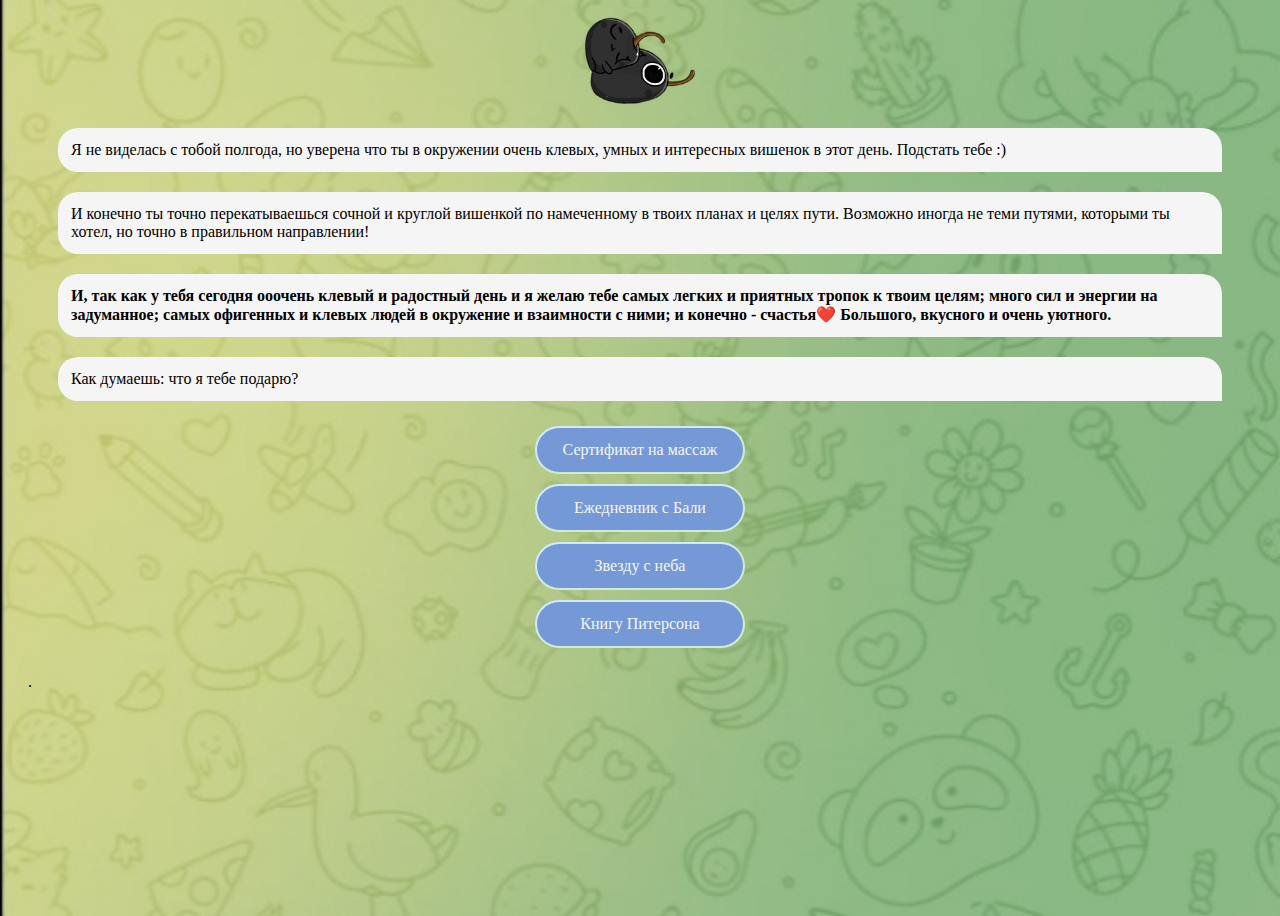
<file: Index.html>
<!DOCTYPE html>
<html lang="en">
<head>
  <meta charset="UTF-8">
  <meta http-equiv="X-UA-Compatible" content="IE=Edge">
  <meta name="viewport" content="width=device-width, initial-scale=1">

  <title>index</title>
  
  <!-- HTML -->
  

  <!-- Custom Styles -->
  <link rel="stylesheet" href="style.css">
</head>

<body>
  <img src="cherry.png" alt="вишенки">
  
  <p>  Я не виделась с тобой полгода, но уверена  что ты в окружении очень клевых, умных и интересных вишенок в этот день. Подстать тебе :)</p>
  <p> И конечно ты точно перекатываешься сочной и круглой вишенкой по намеченному в твоих планах и целях пути. Возможно иногда не теми путями, которыми ты хотел, но точно в правильном направлении! </p>
  <h4> И, так как у тебя сегодня ооочень клевый и радостный день и я желаю тебе самых легких и приятных тропок к твоим целям; много сил и энергии на задуманное; самых офигенных и клевых людей в окружение и взаимности с ними; и конечно - счастья❤️ Большого, вкусного и очень уютного. </h6>
  <p>Как думаешь: что я тебе подарю?</p>
  <div class="Choice">
    <p><a href="Certificate.html">Сертификат на массаж</a></p>
    <p><a href="Notebook.html">Ежедневник с Бали</a></p>
    <p><a href="Star.html">Звезду с неба</a></p>
    <p><a href="Book.html">Книгу Питерсона</a></p></div>
  
  <div style="margin: 20px;">.</div>

  
   
   
</body>
</html>
</file>
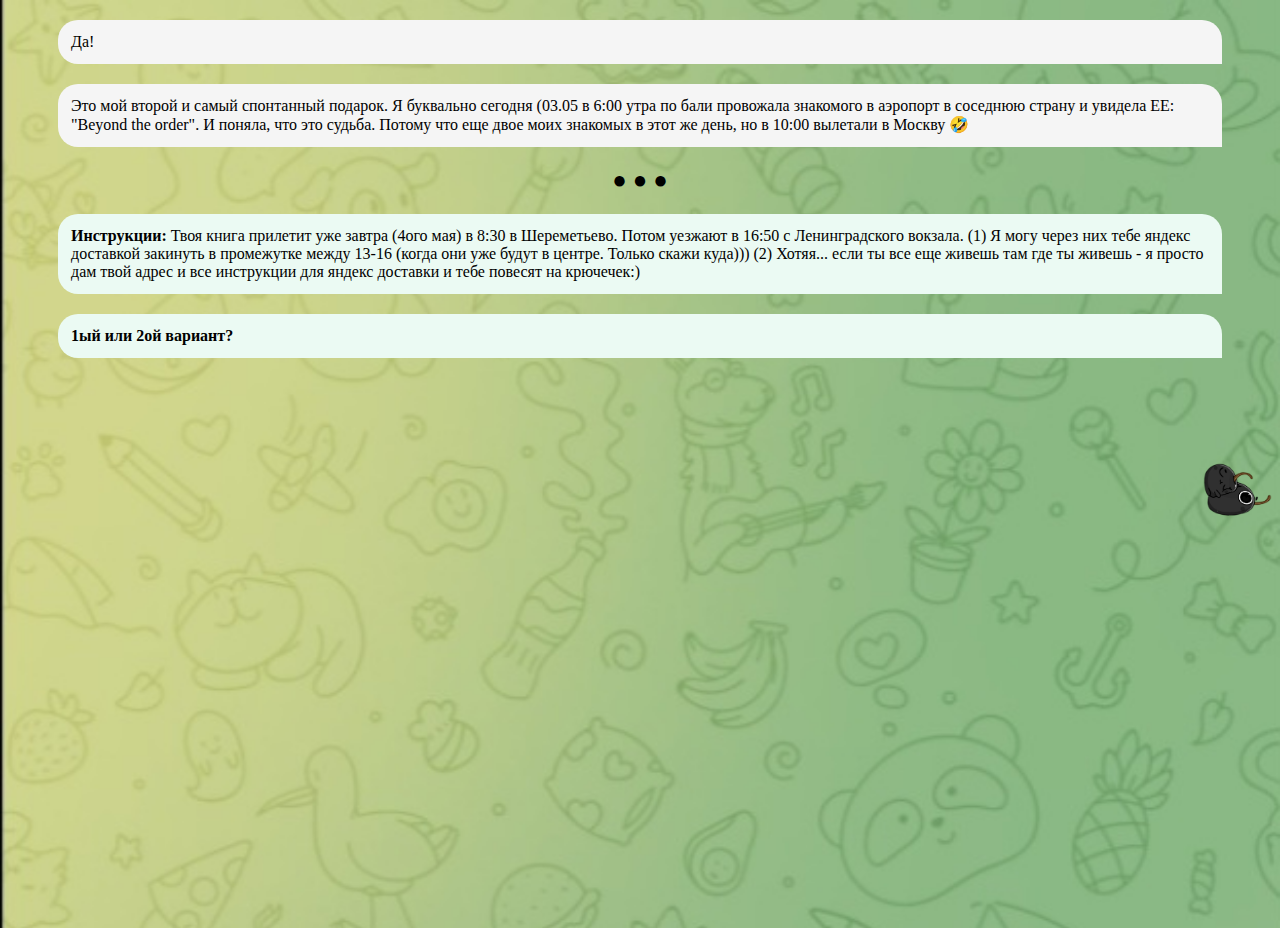
<file: Book.html>
<!DOCTYPE html>
<html>

<head>
  <meta charset="UTF-8">
  <meta name="viewport" content="width=device-width, initial-scale=1">
  <title>Star</title>
  <link rel="stylesheet" href="style-side.css">
</head>

<body>
  
    <p>Да!</p>
     <p>Это мой второй и самый спонтанный подарок. Я буквально сегодня (03.05 в 6:00 утра по бали провожала знакомого в  аэропорт в соседнюю страну и увидела ЕЕ: "Beyond the order". И поняла, что это судьба. Потому что еще двое моих знакомых в этот же день, но в 10:00 вылетали в Москву 🤣</p>
       <H2><span>● ● ●</span></H2>
      <p style="background-color: #ebfaf3;"> <span>Инструкции:</span>
    Твоя книга прилетит уже завтра (4ого мая) в 8:30 в Шереметьево. Потом уезжают в 16:50 с Ленинградского вокзала.
    (1) Я могу через них тебе яндекс доставкой закинуть в промежутке между 13-16 (когда они уже будут в центре. Только скажи куда))) 
    (2) Хотяя... если ты все еще живешь там где ты живешь - я просто дам твой адрес и все инструкции для яндекс доставки и тебе повесят на крючечек:) </p>
      <p style="background-color: #ebfaf3;"><span>1ый или 2ой вариант?</span></p>
  
  
  
  
  
  <div class="img"><img src="cherry.png" alt="вишенки"></div>

</body>

</html>
</file>
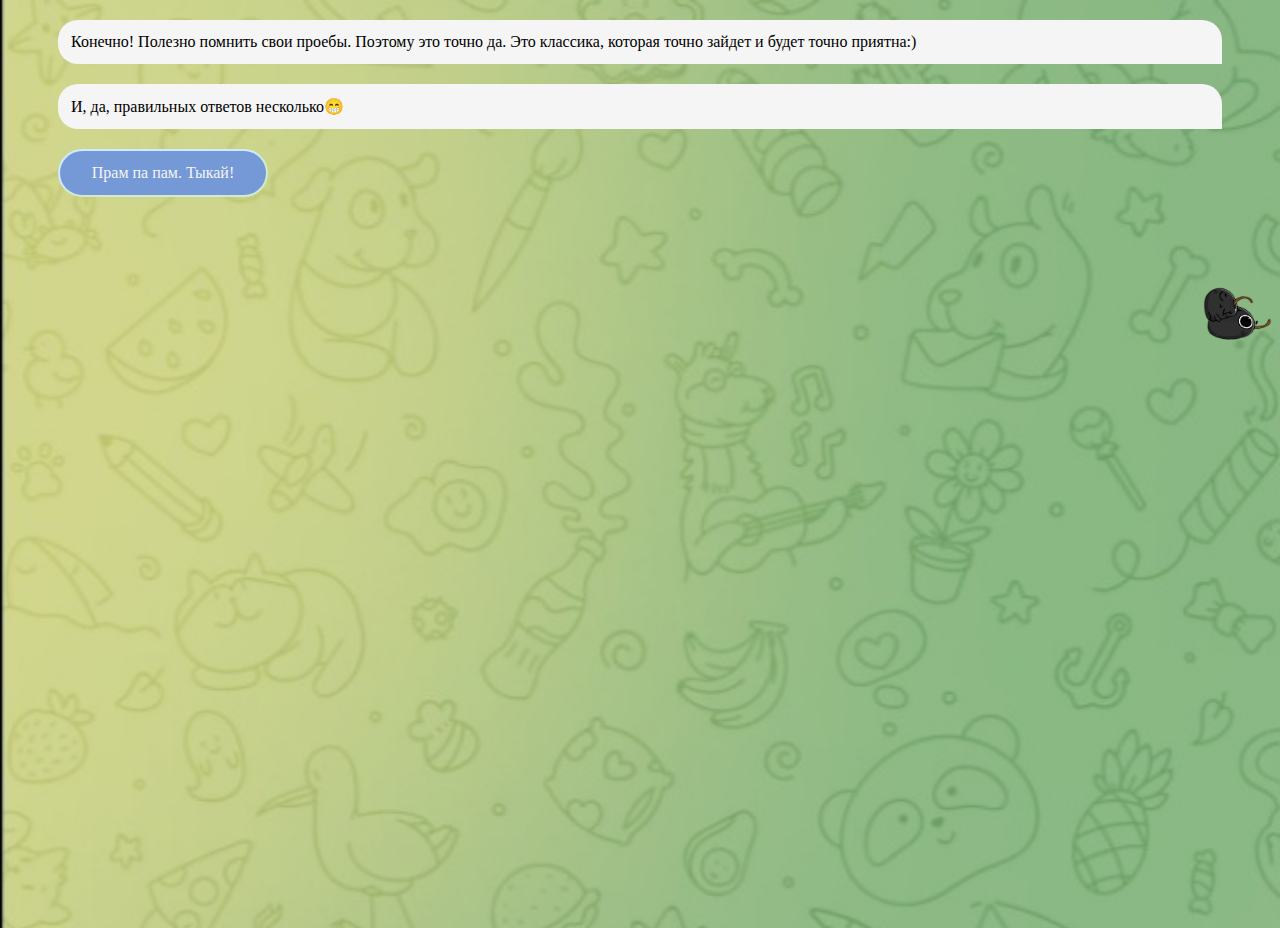
<file: Certificate.html>
<!DOCTYPE html>
<html>

<head>
  <meta charset="UTF-8">
  <meta name="viewport" content="width=device-width, initial-scale=1">
  <title>Certificate</title>
  <link rel="stylesheet" href="style-side.css">
</head>

<body>
  
    <p>Конечно! Полезно помнить свои проебы. Поэтому это точно да. Это классика, которая точно зайдет и будет точно приятна:)</p>
  <p>И, да, правильных ответов несколько😁</p>
  
  <p class="link"><a href="https://drive.google.com/file/d/1Ng-QYQEi50HsoAhzGhfh4Sl8eHit_7VX/view?usp=drivesdk">Прам па пам. Тыкай!</a></p>
  
  
  
  
  <div class="img"><img src="cherry.png" alt="вишенки"></div>

</body>

</html>
</file>
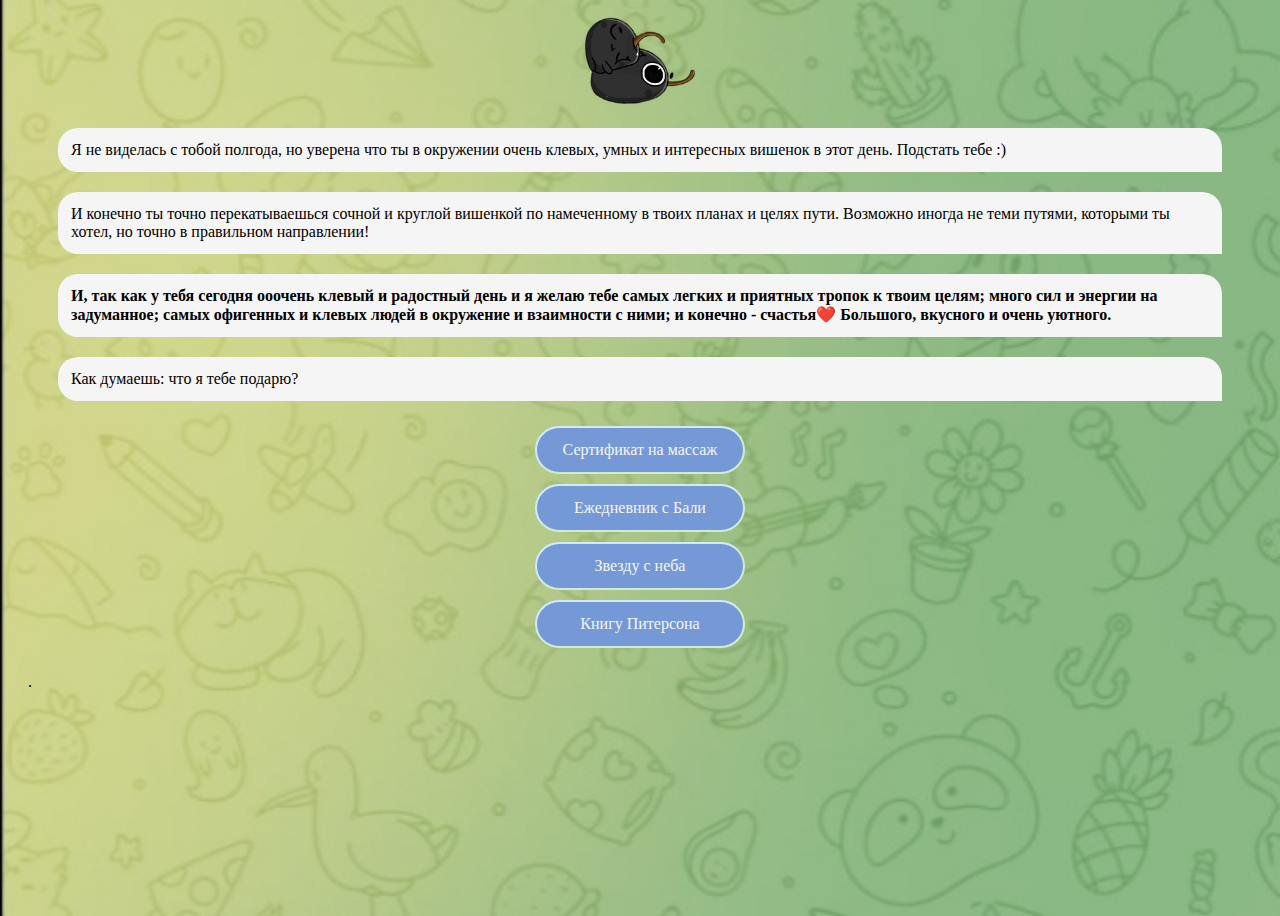
<file: Main (1).html>
<!DOCTYPE html>
<html lang="en">
<head>
  <meta charset="UTF-8">
  <meta http-equiv="X-UA-Compatible" content="IE=Edge">
  <meta name="viewport" content="width=device-width, initial-scale=1">

  <title>Main</title>
  
  <!-- HTML -->
  

  <!-- Custom Styles -->
  <link rel="stylesheet" href="style.css">
</head>

<body>
  <img src="cherry.png" alt="вишенки">
  
  <p>  Я не виделась с тобой полгода, но уверена  что ты в окружении очень клевых, умных и интересных вишенок в этот день. Подстать тебе :)</p>
  <p> И конечно ты точно перекатываешься сочной и круглой вишенкой по намеченному в твоих планах и целях пути. Возможно иногда не теми путями, которыми ты хотел, но точно в правильном направлении! </p>
  <h4> И, так как у тебя сегодня ооочень клевый и радостный день и я желаю тебе самых легких и приятных тропок к твоим целям; много сил и энергии на задуманное; самых офигенных и клевых людей в окружение и взаимности с ними; и конечно - счастья❤️ Большого, вкусного и очень уютного. </h6>
  <p>Как думаешь: что я тебе подарю?</p>
  <div class="Choice">
    <p><a href="Certificate.html">Сертификат на массаж</a></p>
    <p><a href="Notebook.html">Ежедневник с Бали</a></p>
    <p><a href="Star.html">Звезду с неба</a></p>
    <p><a href="Book.html">Книгу Питерсона</a></p></div>
  
  <div style="margin: 20px;">.</div>

  
   
   
</body>
</html>
</file>
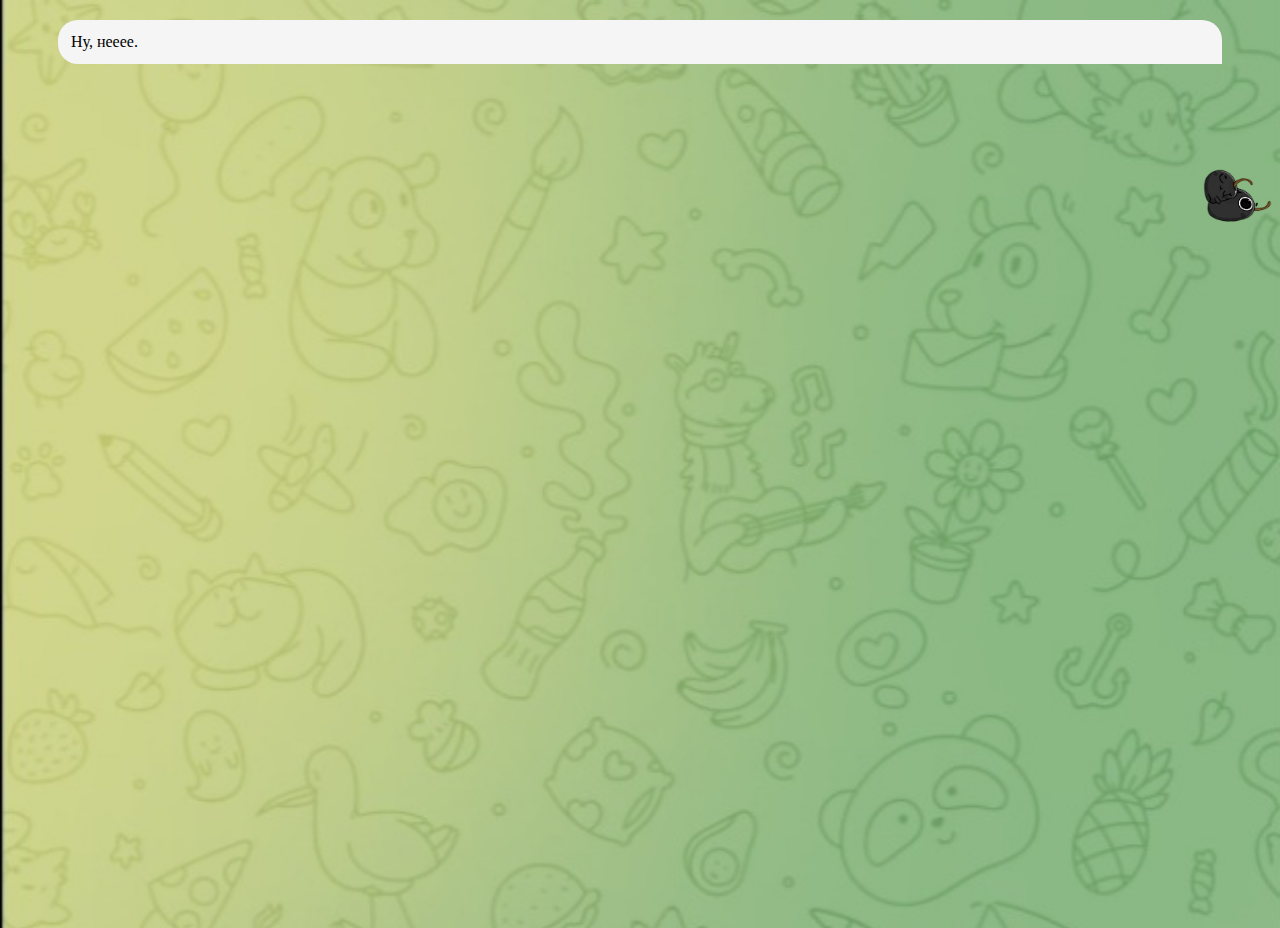
<file: Notebook.html>
<!DOCTYPE html>
<html>

<head>
  <meta charset="UTF-8">
  <meta name="viewport" content="width=device-width, initial-scale=1">
  <title>Notebook</title>
  <link rel="stylesheet" href="style-side.css">
</head>

<body>
  
    <p>Ну, нееее.</p>
  
  
  
  
  
  <div class="img"><img src="cherry.png" alt="вишенки"></div>

</body>

</html>
</file>
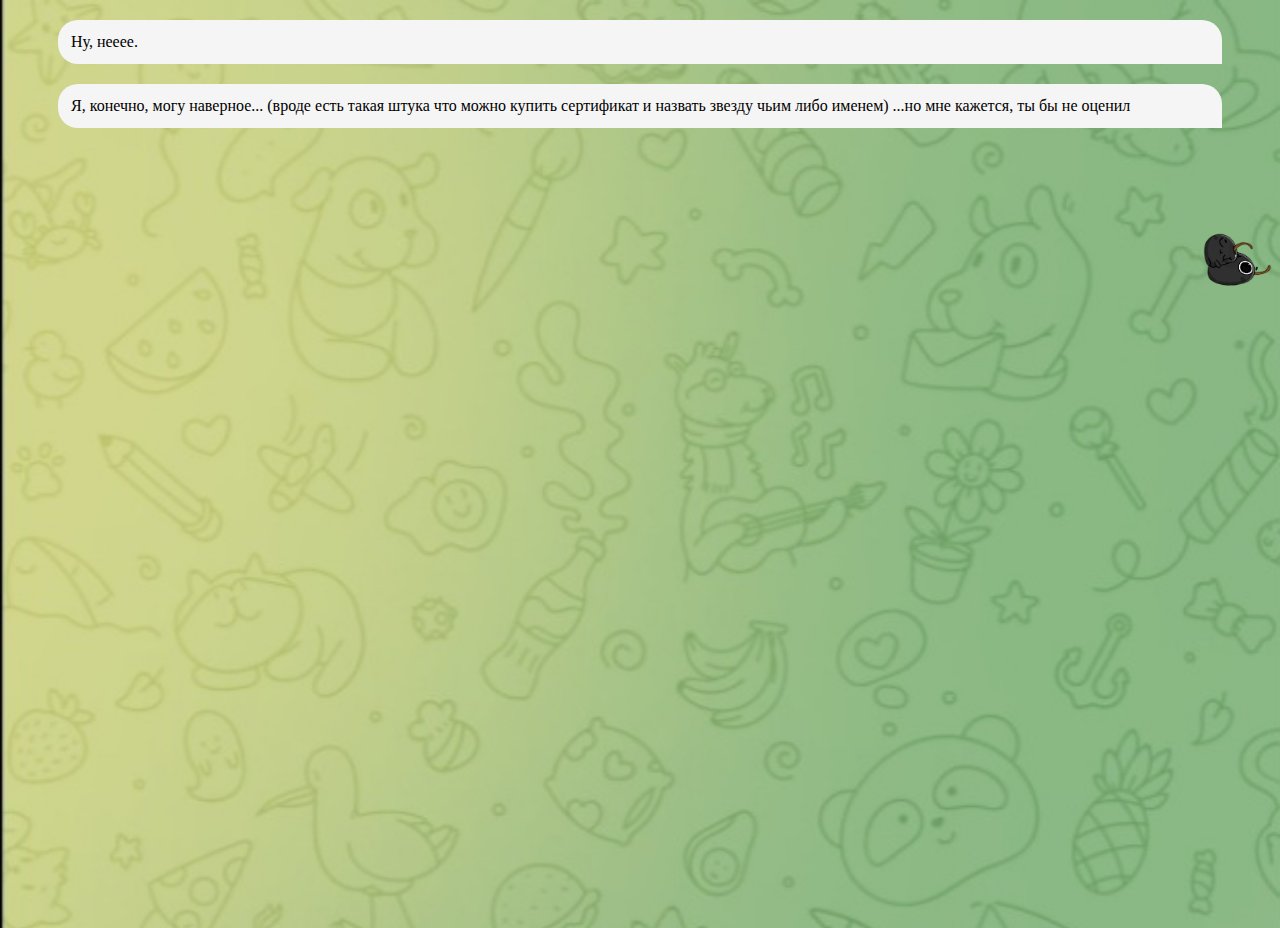
<file: Star.html>
<!DOCTYPE html>
<html>

<head>
  <meta charset="UTF-8">
  <meta name="viewport" content="width=device-width, initial-scale=1">
  <title>Book</title>
  <link rel="stylesheet" href="style-side.css">
</head>

<body>
  
    <p>Ну, нееее.</p>
      <p> Я, конечно, могу наверное... (вроде есть такая штука что можно купить сертификат и назвать звезду чьим либо именем) ...но мне кажется, ты бы не оценил</p>
  
  
  
  
  
  <div class="img"><img src="cherry.png" alt="вишенки"></div>

</body>

</html>
</file>
<file: style.css>
body {box-sizing: border-box;
    
}
img{height:  100px;
  display: block;
margin: auto;
}
body{background-image: url(back.jpg) ;
  background-size: cover;
  background-repeat: repeat;
  height: 100vh;}
p{font-size: 10;}
p,h4{ margin: 20px 50px;
  background-color: whitesmoke;
  padding: 13px;
  border-radius: 20px 20px 0px 20px;
}
.Choice{display: flex;
  flex-direction: column;
  align-items: center;
}
.Choice>p{text-align: center;
padding: 13px;
margin-bottom: 5px;
margin-top: 5px;
  border-radius: 50px;
  width: 180px;
  background-color: #7499d6;
  border: 2px solid;
  border-top-color: #d2e9fa;
  border-left-color: #d2e9fa;
  border-right-color:  #d1ebd3;
  border-bottom-color:  #d1ebd3;
}
a{text-decoration: none;
  color: whitesmoke;
}
</file>
<file: style-side.css>
body {box-sizing: border-box;
    
}
img{height:  60px;
  float: right;
  margin-top: 80px;
}
.img{

  
  background-color: red;
}
body{background-image: url(back.jpg) ;
  background-size: cover;
  background-repeat: repeat;
  height: 100vh;}

p,h4{ margin: 20px 50px;
  background-color: whitesmoke;
  padding: 13px;
  border-radius: 20px 20px 0px 20px;}
  
a{text-decoration: none;
  color: whitesmoke;
}
.link{text-align: center;
padding: 13px;
margin-bottom: 5px;
margin-top: 5px;
  border-radius: 50px;
  width: 180px;
  background-color: #7499d6;
  border: 2px solid;
  border-top-color: #d2e9fa;
  border-left-color: #d2e9fa;
  border-right-color:  #d1ebd3;
  border-bottom-color:  #d1ebd3;}
span{font-weight: bold;}
h2{text-align: center}
</file>
